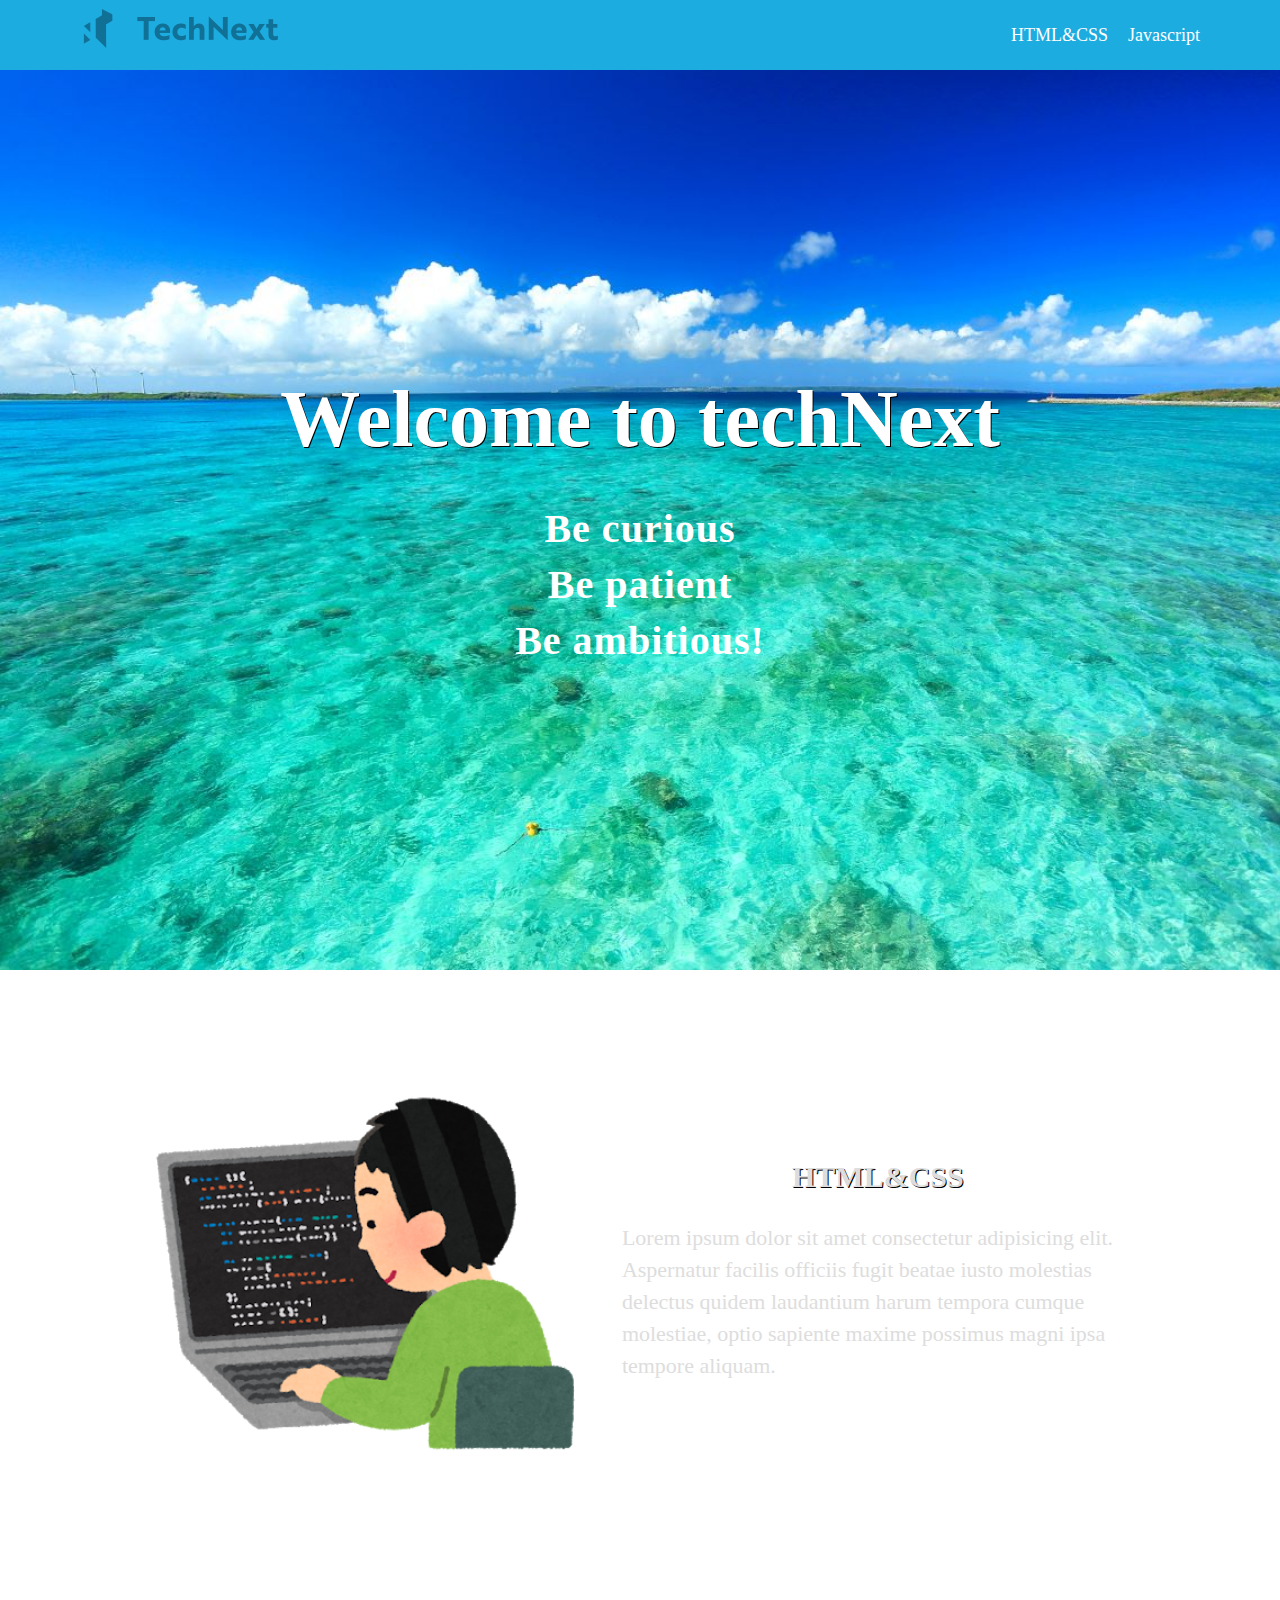
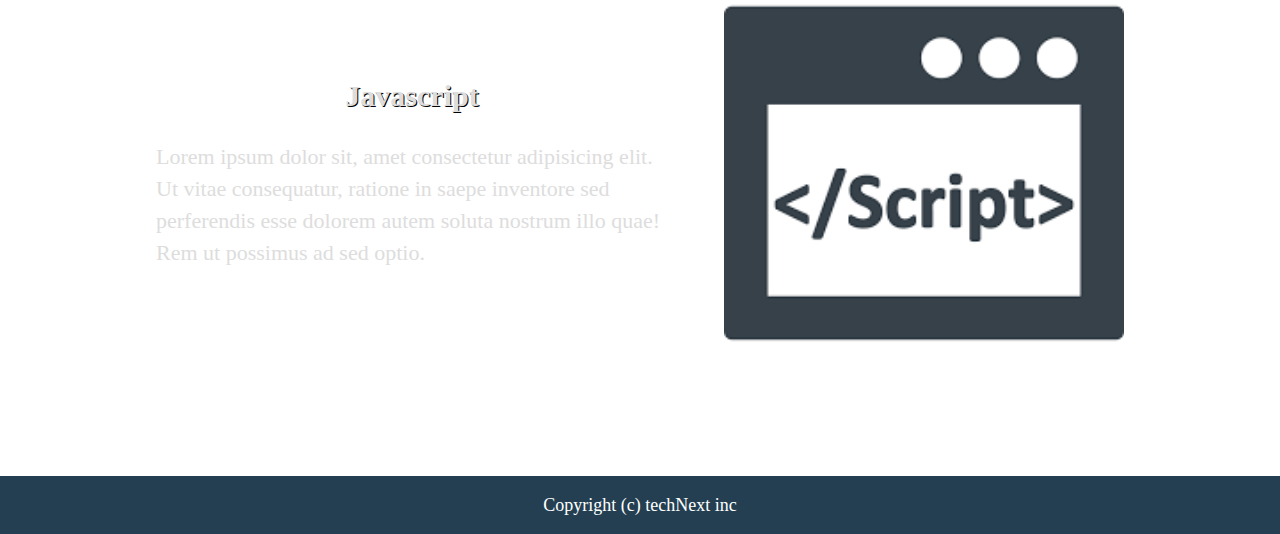
<file: pre-master/answer/welcome_technext/index.html>
<!DOCTYPE html>
<html lang="ja">
<head>
    <meta charset="UTF-8">
    <title>welcome techNext Okinawa</title>
    <!-- ここでCSSを読み込む -->
    <link rel="stylesheet" href="css/reset.css">
    <link rel="stylesheet" href="css/style.css">
</head>
<body>
    <!-- header -->
    <div class="header">
        <!-- header左側 -->
        <div class="header-left">
            <img src="./img/logo.png" alt="technext">
        </div>
        <!-- header右側 -->
        <div class="header-right">
            <div>HTML&CSS</div>
            <div>Javascript</div>
        </div>
    </div>
    <!-- headerここまで -->

    <!-- welcome -->
    <div class="welcome">
        <h1 class="title">Welcome to techNext</h1>
        <ul class="guideline">
            <li>Be curious</li>
            <li>Be patient</li>
            <li>Be ambitious!</li>
        </ul>
    </div>
    <!-- welcomeここまで -->

    <!-- programming -->
    <div class="programming">
      <div>
        <img class="curriculum-img" src="./img/programming.png" alt="programming">
      </div>
      <div class="text-box">
        <h3 class="title">HTML&CSS</h3>
        <p class="description">
          Lorem ipsum dolor sit amet consectetur adipisicing elit. Aspernatur facilis officiis fugit beatae iusto molestias delectus quidem laudantium harum tempora cumque molestiae, optio sapiente maxime possimus magni ipsa tempore aliquam.
        </p>
      </div>
    </div>
    <!-- programmingここまで -->

    <!-- English -->
    <div class="english">
      <div class="text-box">
        <h3 class="title">Javascript</h3>
        <p class="description">
          Lorem ipsum dolor sit, amet consectetur adipisicing elit. Ut vitae consequatur, ratione in saepe inventore sed perferendis esse dolorem autem soluta nostrum illo quae! Rem ut possimus ad sed optio.
        </p>
      </div>
      <div>
        <img class="curriculum-img" src="./img/javascript.png" alt="javascript">
      </div>
    </div>
    <!-- Englishここまで -->

    <!-- footer -->
    <div class="footer">
        <p>Copyright (c) techNext inc</p>
    </div>
</body>
</html>
</file>
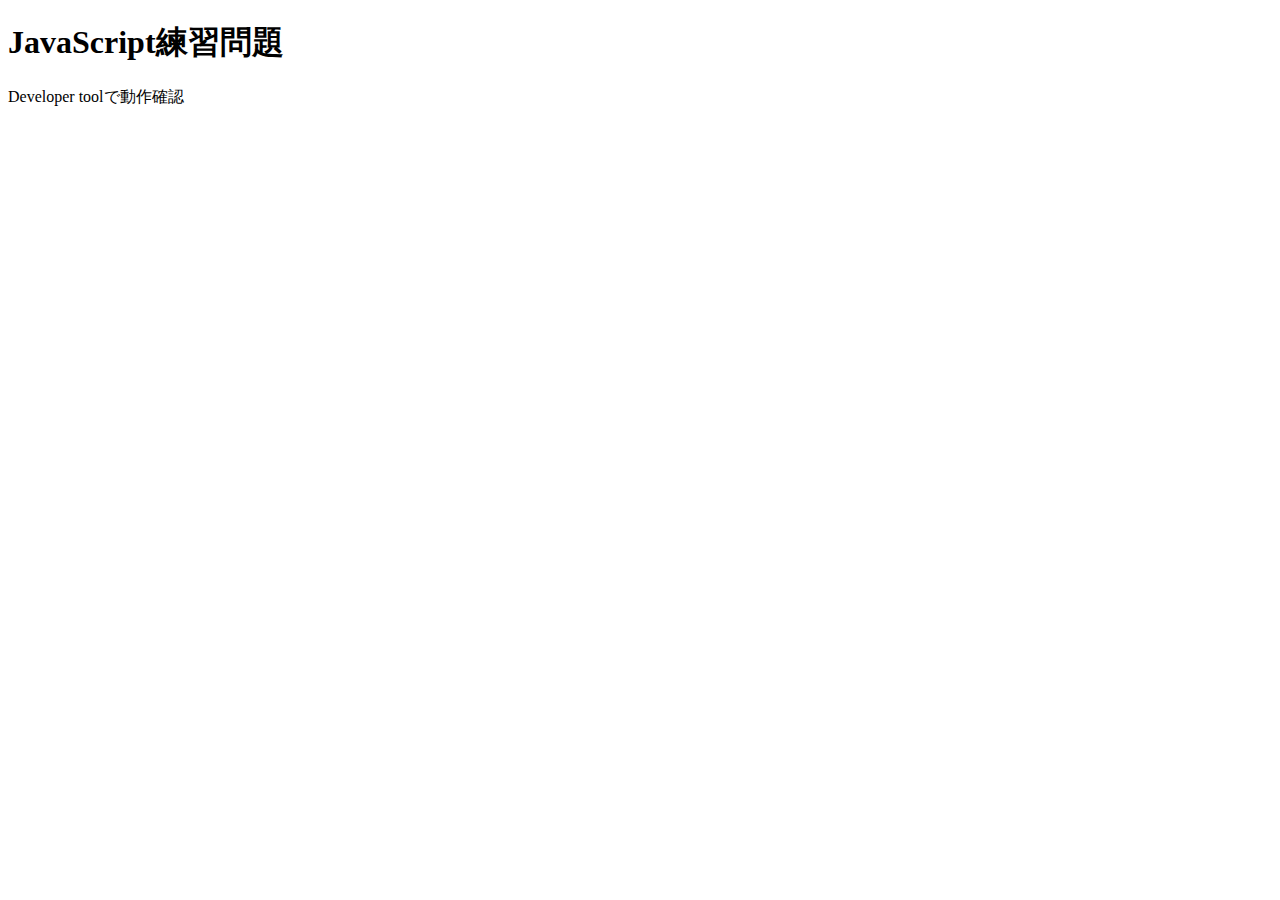
<file: pre-master/question/js/practice/index.html>
<!DOCTYPE html>
<html lang="ja">
<head>
    <meta charset="UTF-8">
    <title>JavaScript練習問題</title>
</head>
<body>
    <h1>JavaScript練習問題</h1>
    <p>Developer toolで動作確認</p>
  <script src="app.js"></script>
</body>
</file>
<file: pre-master/answer/welcome_technext/css/style.css>
/* header */
.header {
  display: flex;
  justify-content: space-between;
  background-color: #1dace0;
  color: #fff;
  font-size: 18px;
  padding: 5px 80px;
}

.header-left {
  display: flex;
  align-items: center;
}

.header-left img {
  height: 60px;
  margin-right: 20px
}

.header-left .name {
  color: #eae51f;
}

.header-right {
  display: flex;
  align-items: center;
}

.header-right div:first-child {
  margin-right: 20px;
}
/* headerここまで */

/* welcome */
.welcome {
  display: flex;
  flex-direction: column;
  justify-content: center;
  text-align: center;
  background-image: url('../img/background1.jpg');
  background-repeat: no-repeat;
  background-size: cover;
  height: 100vh;
  color: #fff;
}

.title{
  font-size: 80px;
  text-shadow: 1px 1px black;
}

.guideline {
  margin-top: 50px;
  font-size: 40px;
  letter-spacing: 1px;
  font-weight: bold;
}

.guideline li {
  margin-top: 16px;
}

.guideline li:first-child {
  margin-top: 0px;
}
/* welcomeここまで */

/* programming, English共通 */
.programming,
.english {
  width: 80%;
  margin: 0 auto;
  margin-top: 100px;
  display: flex;
  justify-content: space-around;
}

.curriculum-img {
  height: 400px;
}

.text-box {
  width: 50%;
  display: flex;
  flex-direction: column;
  justify-content: center;
  align-items: center;
  color: #ddd;
}

.programming .title,
.english .title {
  font-size: 30px;
  margin-bottom: 30px;
}

.description {
  line-height: 32px;
  font-size: 22px;
}
/* programming, English共通ここまで */

/* footer */
.footer {
  margin-top: 100px;
  display: flex;
  justify-content: center;
  background-color: #233f51;
  color: #fff;
  font-size: 18px;
  padding: 20px 0;
}
/* footerここまで */
</file>
